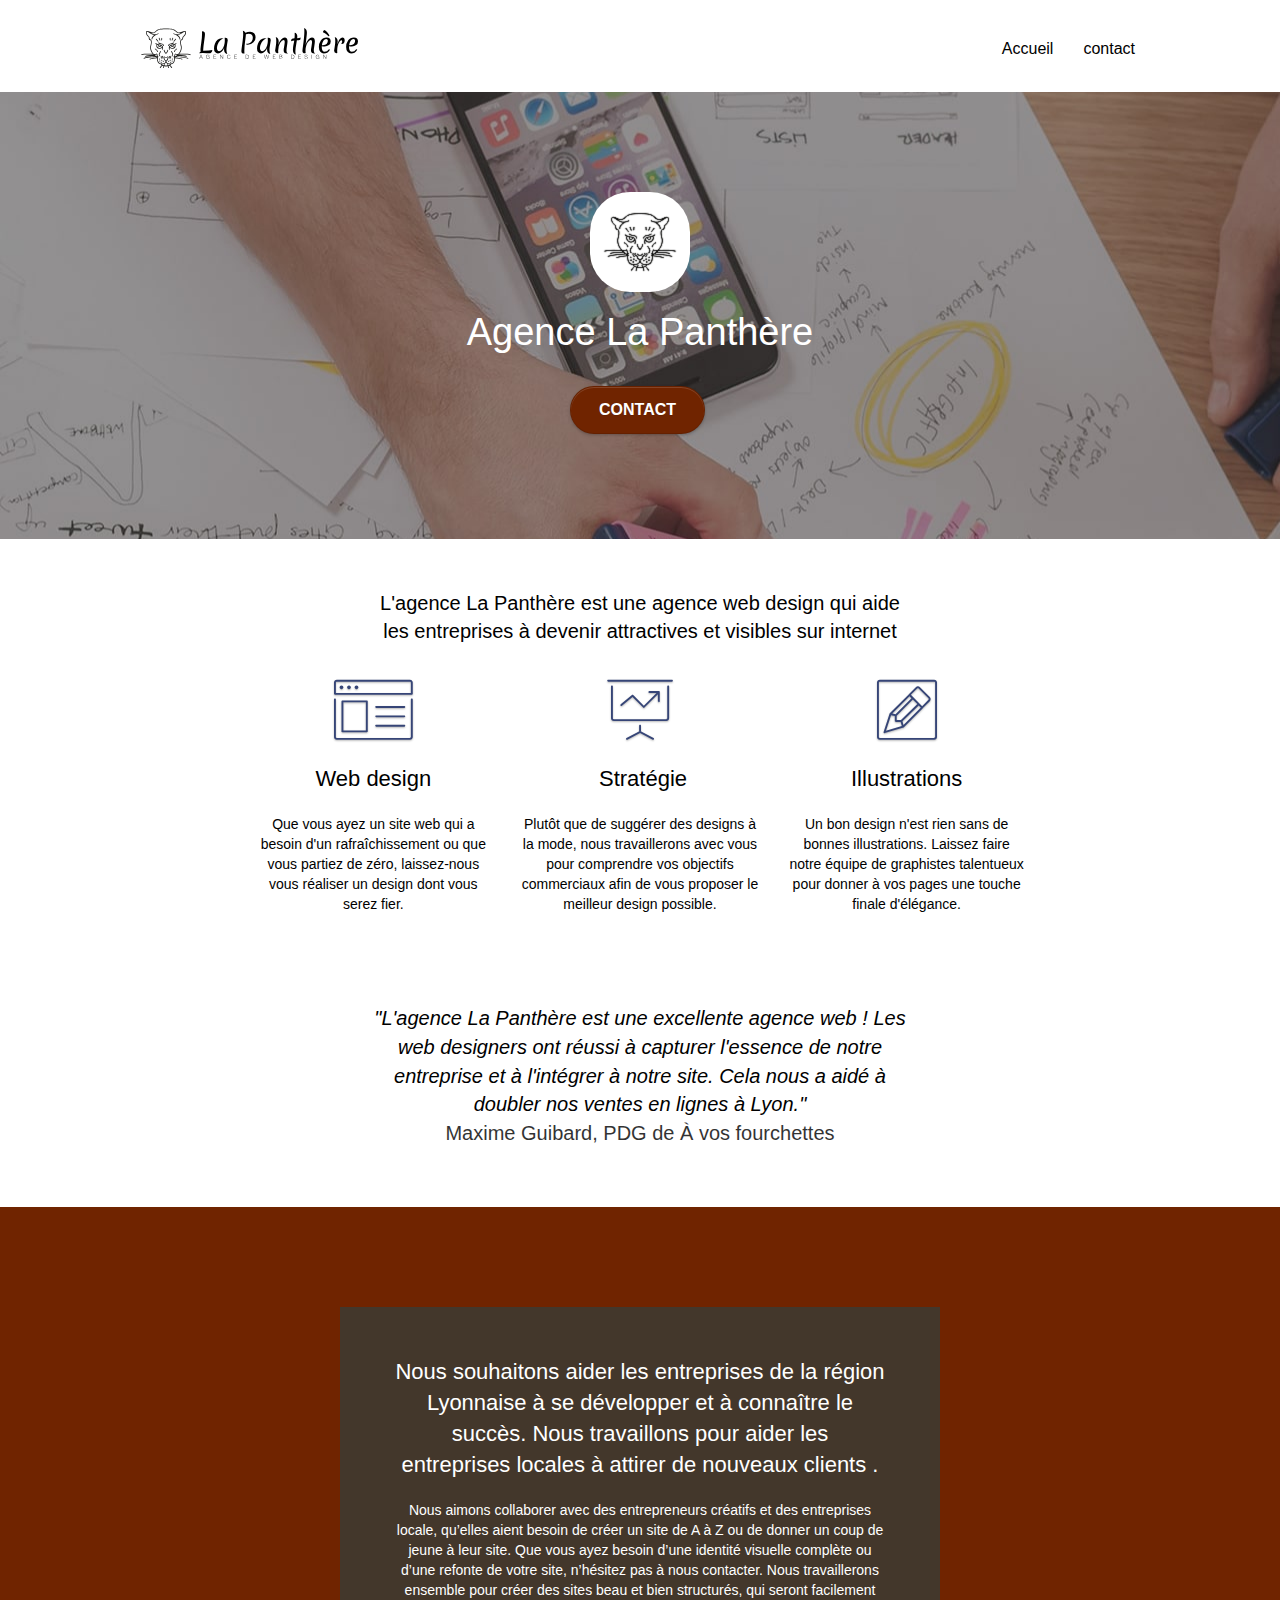
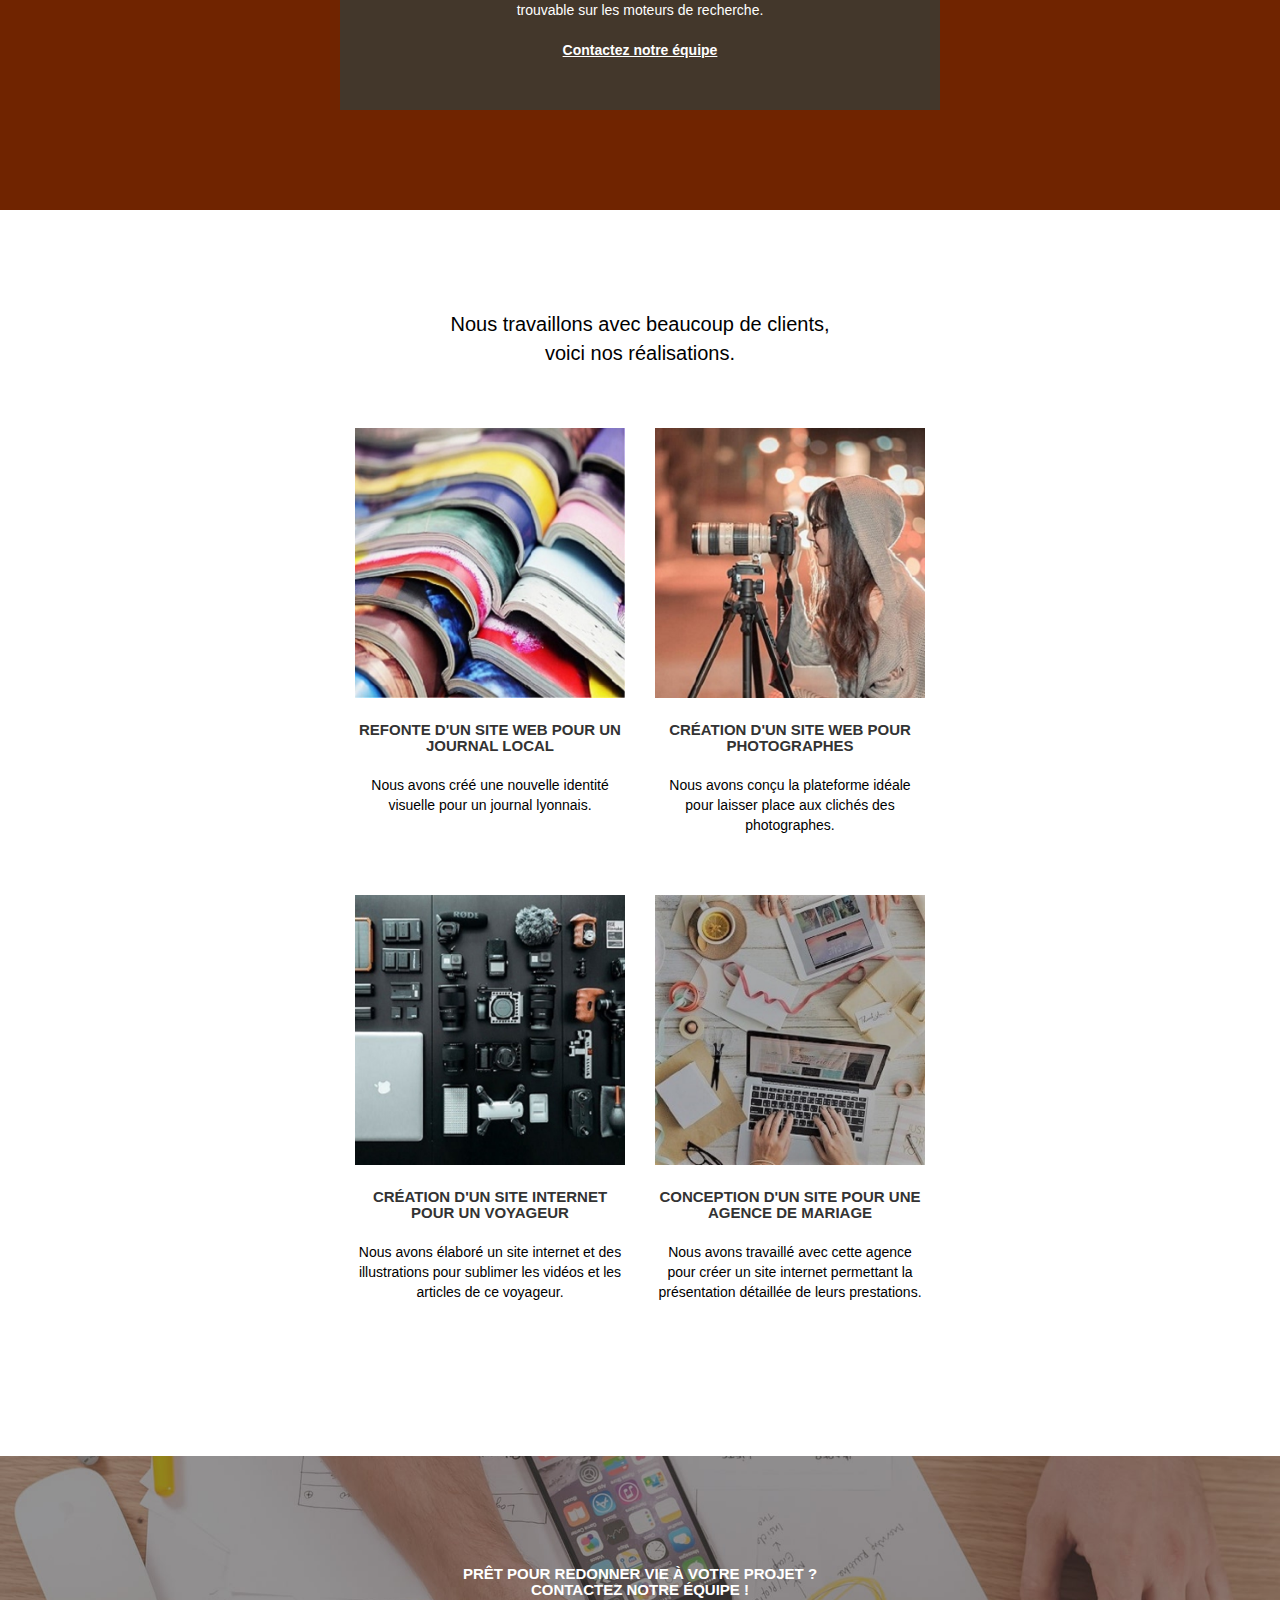
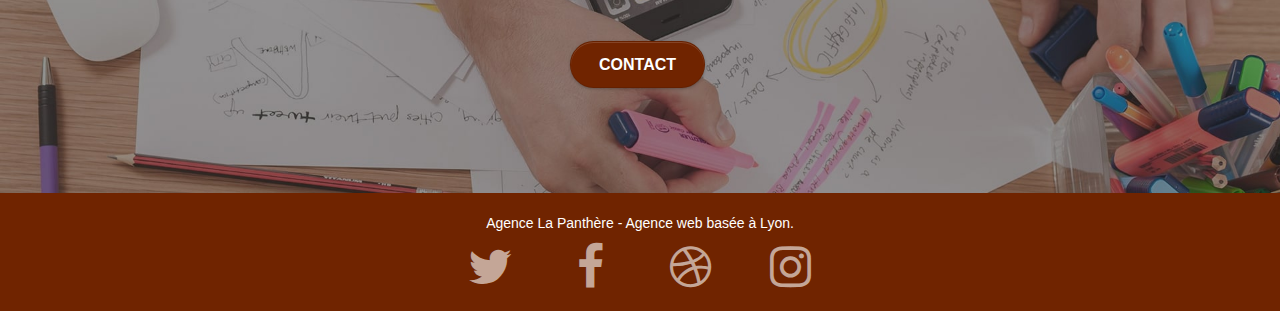
<file: index.html>
<!doctype html>
<html lang="fr">
<head>
    <meta charset="utf-8">
    <meta name="keywords" content=" Entreprise webdesign Lyon, google, site web, site internet, agence design Lyon, agence design, la panthère">
    <meta name="description" content="l'agence La Panthère, une grande agence de web design basée à Lyon va aider les entreprises a devenir visible et attractif sur internet, la Panthére va comprendre vos objectifs commerciaux afin de vous proposer le meilleur design possible.">
    <meta name="viewport" content="width=device-width, initial-scale=1.0, viewport-fit=cover">
	<meta name="robot" content="index,follow">

    <link rel="shortcut icon" type="image/png" href="favicon.jpg">
    <link rel="stylesheet" type="text/css" href="./css/bootstrap.css">
	<link rel="stylesheet" type="text/css" href="style.css">
	<link rel="stylesheet" type="text/css" href="./css/font-awesome.css">
	<link rel="stylesheet" type="text/css" href="./css/et-line.css">
	
    <script src="./js/jquery-2.1.0.js"></script>
	<script src="./js/bootstrap.js"></script>
	<script src="./js/blocs.js"></script>
	<script src="./js/jquery.touchSwipe.js" defer></script>
	<script src="./js/gmaps.js"></script>

    <title>La panthère, Entreprise webdesign Lyon</title>

    
<!-- Analytics -->
 
<!-- Analytics END -->
    
</head>
<body>
<!-- Principal conteneur -->
<div class="page-container">
    
<!-- bloc-0 -->
<div class="bloc bgc-white l-bloc " id="bloc-0">
	<div class="container bloc-sm">

		<nav class="navbar row">
			<div class="navbar-header">
				<a class="navbar-brand" href="index.html"><img src="img/agence-la-panthere-monochrome.svg" alt="paris web design logo agence web meilleure agence" height="40" /></a>
				<button id="nav-toggle" type="button" class="ui-navbar-toggle navbar-toggle" data-toggle="collapse" data-target=".navbar-1">
					<span class="sr-only">Toggle navigation</span><span class="icon-bar"></span><span class="icon-bar"></span><span class="icon-bar"></span>
				</button>
			</div>
			<div class="collapse navbar-collapse navbar-1 special-dropdown-nav">
				<ul class="site-navigation nav navbar-nav">
					<li>
						<a href="index.html">Accueil</a>
					</li>
					<li>
					</li>
					<li>
						<a href="page2.html">contact</a>
					</li>
				</ul>
			</div>
		</nav>
	</div>
</div>
<!-- bloc-0 END -->

<!-- bloc-1-presentation -->
<div class="bloc bgc-dark-slate-blue bg-banniere d-bloc bg-t-edge bloc-bg-texture texture-paper b-parallax" id="bloc-1-hero">
	<div class="container bloc-lg">
		<div class="row tight-width-whitespace">
			<div class="col-sm-12">
				<img src="img/logo.png" class="center-block image-resize-mode" width="100" alt="Agence La Panthère, agence web paris, création logo paris" />
				<h1 class="text-center hero-bloc-text tc-white ">
					Agence La Panthère
				</h1>
				<div class="text-center">
					<a href="page2.html" class="btn btn-lg btn-clean btn-rd cta-hero btn-atomic-tangerine" id="cta-hero">Contact</a>
				</div>
			</div>
		</div>
	</div>
</div>
<!-- bloc-1-presentation END -->

<!-- bloc-2-services -->
<div class="bloc bgc-white l-bloc" id="bloc-2-services">
	<div class="container bloc-md">
		<div class="row">
			<div class="col-sm-12 text-center">
				<p class="font-text"> L'agence La Panthère est une agence web design qui aide <br> les entreprises à devenir attractives et visibles sur internet </p> 
			</div>
		</div>
		<div class="row voffset-lg med-width-whitespace">
			<div class="col-sm-4">
				<div class="text-center">
					<span class="et-icon-browser sm-shadow icon-dark-slate-blue icons icon-lg"></span>
				</div>
				<h2 class="mg-md text-center">
					Web design
				</h2>
				<p class="text-center ">
					Que vous ayez un site web qui a besoin d'un rafraîchissement ou que vous partiez de zéro, laissez-nous vous réaliser un design dont vous serez fier.
				</p>
			</div>
			<div class="col-sm-4">
				<div class="text-center">
					<span class="et-icon-presentation sm-shadow icon-dark-slate-blue icons icon-lg"></span>
				</div>
				<h2 class="mg-md text-center">
					&nbsp;Stratégie
				</h2>
				<p class="text-center ">
					Plutôt que de suggérer des designs à la mode, nous travaillerons avec vous pour comprendre vos objectifs commerciaux afin de vous proposer le meilleur design possible.
				</p>
			</div>
			<div class="col-sm-4">
				<div class="text-center">
					<span class="et-icon-edit sm-shadow icon-dark-slate-blue icons icon-lg"></span>
				</div>
				<h2 class="mg-md text-center">
					Illustrations
				</h2>
				<p class="text-center ">
					Un bon design n'est rien sans de bonnes illustrations. Laissez faire notre équipe de graphistes talentueux pour donner à vos pages une touche finale d'élégance.
				</p>
			</div>
		</div>
		<div class="row voffset-lg voffset">
			<div class="col-xs-12 col-md-8 col-md-offset-2 text-center">
				<p class="font-text"><em>"L'agence La Panthère est une excellente agence web ! Les <br> 
				web designers ont réussi à capturer l'essence de notre<br>
			entreprise et à l'intégrer à notre site. Cela nous a aidé à<br>
		doubler nos ventes en lignes à Lyon."</em> <br>
	<span class="font-text-2"> Maxime Guibard, PDG de À vos fourchettes</span></p>

			</div>
		</div>
	</div>
</div>
<!-- bloc-2-services END -->

<!-- bloc-3-what-i-do -->
<div class="bloc tc-white bgc-atomic-tangerine bg-presentation d-bloc bloc-bg-texture texture-paper b-parallax" id="bloc-3-what-i-do">
	<div class="container bloc-lg">
		<div class="row tight-width-whitespace black-background">
			<div class="col-sm-12">
				<h2 class="mg-md text-center tc-white">
					Nous souhaitons aider les entreprises de la région Lyonnaise à se développer et à connaître le succès. Nous travaillons pour aider les entreprises locales à attirer de nouveaux clients .<br>
				</h2>
				<p class="text-center white">
					Nous aimons collaborer avec des entrepreneurs créatifs et des entreprises locale, qu’elles aient besoin de créer un site de A à Z ou de donner un coup de jeune à leur site. Que vous ayez besoin d’une identité visuelle complète ou d’une refonte de votre site, n’hésitez pas à nous contacter. Nous travaillerons ensemble pour créer des sites beau et bien structurés, qui seront facilement trouvable sur les moteurs de recherche. <br><br><a class="ltc-white bold-link" href="page2.html">Contactez notre équipe</a><br>
				</p>
			</div>
		</div>
	</div>
</div>
<!-- bloc-3-what-i-do END -->

<!-- bloc-4-portfolio -->
<div class="bloc bgc-white bg-lines-h2-bg bg-repeat l-bloc" id="bloc-4-portfolio">
	<div class="container bloc-lg">
		<div class="row">
			<div class="col-sm-12 text-center">
				<p class="font-text">Nous travaillons avec beaucoup de clients,<br>
					voici nos réalisations.
			</div>
		</div>
		<div class="row tight-width-whitespace portfolio-row">
			<div class="col-sm-6">
				<a href="#" data-lightbox="img/1.jpg" data-gallery-id="gallery-1" data-caption="Refonte d'un site web pour un journal local" data-frame="snapshot-lb"><img src="img/1.jpg" alt="paris web design logo agence web meilleure agence et refonte site web journal" class="img-responsive portfolio-thumb" /></a>
				<h3 class="mg-md text-center">
					Refonte d'un site web pour un journal local
				</h3>
				<p class="text-center">
					Nous avons créé une nouvelle identité visuelle pour un journal lyonnais.
				</p>
			</div>
			<div class="col-sm-6">
				<a href="#" data-lightbox="img/2.jpg" data-gallery-id="gallery-1" data-caption="Création d'un site web pour photographes" data-frame="snapshot-lb"><img src="img/2.jpg" class="img-responsive portfolio-thumb" alt="paris web design logo agence web meilleure agence, Création d'un site web pour photographes" /></a>
				<h3 class="mg-md text-center">
					Création d'un site web pour photographes
				</h3>
				<p class="text-center">
					Nous avons conçu la plateforme idéale pour laisser place aux clichés des photographes.
				</p>
			</div>
		</div>
		<div class="row tight-width-whitespace portfolio-row">
			<div class="col-sm-6">
				<a href="#" data-lightbox="img/3.jpg" data-gallery-id="gallery-1" data-caption="Création d'un site internet pour un voyageur" data-frame="snapshot-lb"><img src="img/3.jpg" class="img-responsive portfolio-thumb" alt="paris web design logo agence web meilleure agence, Création d'un site web pour voyageur"/></a>
				<h3 class="mg-md text-center">
					Création d'un site internet pour un voyageur
				</h3>
				<p class="text-center">
					Nous avons élaboré un site internet et des illustrations pour sublimer les vidéos et les articles de ce voyageur.
				</p>
			</div>
			<div class="col-sm-6">
				<a href="#" data-lightbox="img/4.jpg" data-gallery-id="gallery-1" data-caption="Conception d'un site pour une agence de mariage" data-frame="snapshot-lb"><img src="img/4.jpg" class="img-responsive portfolio-thumb" alt="paris web design logo agence web meilleure agence, Création d'un site web pour agence de mariage" /></a>
				<h3 class="mg-md text-center">
					Conception d'un site pour une agence de mariage
				</h3>
				<p class="text-center">
					Nous avons travaillé avec cette agence pour créer un site internet permettant la présentation détaillée de leurs prestations.
				</p>
			</div>
		</div>
	</div>
</div>
<!-- bloc-4-portfolio END -->

<!-- bloc-5-cta -->
<div class="bloc bgc-dark-slate-blue bg-banniere d-bloc bloc-bg-texture texture-paper" id="bloc-5-cta">
	<div class="container bloc-lg">
		<div class="row">
			<h3 class="mg-md text-center tc-white">
				Prêt pour redonner vie à votre projet ?<br>Contactez notre équipe !
			</h3>
			<div class="col-sm-12 text-center">
				<a href="page2.html" class="btn btn-atomic-tangerine btn-clean btn-rd btn-lg cta-hero">Contact</a>
			</div>
		</div>
	</div>
</div>
<!-- bloc-5-cta END -->

<!-- Footer - bloc-8 -->
<div class="bloc bgc-atomic-tangerine d-bloc" id="bloc-8">
	<div class="container bloc-sm">
		<div class="row">
			<div class="col-sm-12">
				<p class="text-center white">
					Agence La Panthère - Agence web basée à Lyon.
				</p>
				<div class="row row-no-gutters social">
					<div class="col-sm-3">
						<div class="text-center">
							<a class="social" href="https://twitter.com/home?lang=fr"><span class="fa fa-twitter icon-md"></span></a>
						</div>
					</div>
					<div class="col-sm-3">
						<div class="text-center">
							<a class="social" href="https://fr-fr.facebook.com/"><span class="fa fa-facebook icon-md"></span></a>
						</div>
					</div>
					<div class="col-sm-3">
						<div class="text-center">
							<a class="social" href="https://dribbble.com/"><span class="fa fa-dribbble icon-md"></span></a>
						</div>
					</div>
					<div class="col-sm-3">
						<div class="text-center">
							<a class="social" href="https://www.instagram.com/?hl=fr"><span class="fa fa-instagram icon-md"></span></a>
						</div>
					</div>
				</div>
			</div>
		</div>
	</div>
</div>
<!-- Footer - bloc-8 END -->

</div>
<!-- Principal conteneur END -->
    

</body>
</html>
</file>
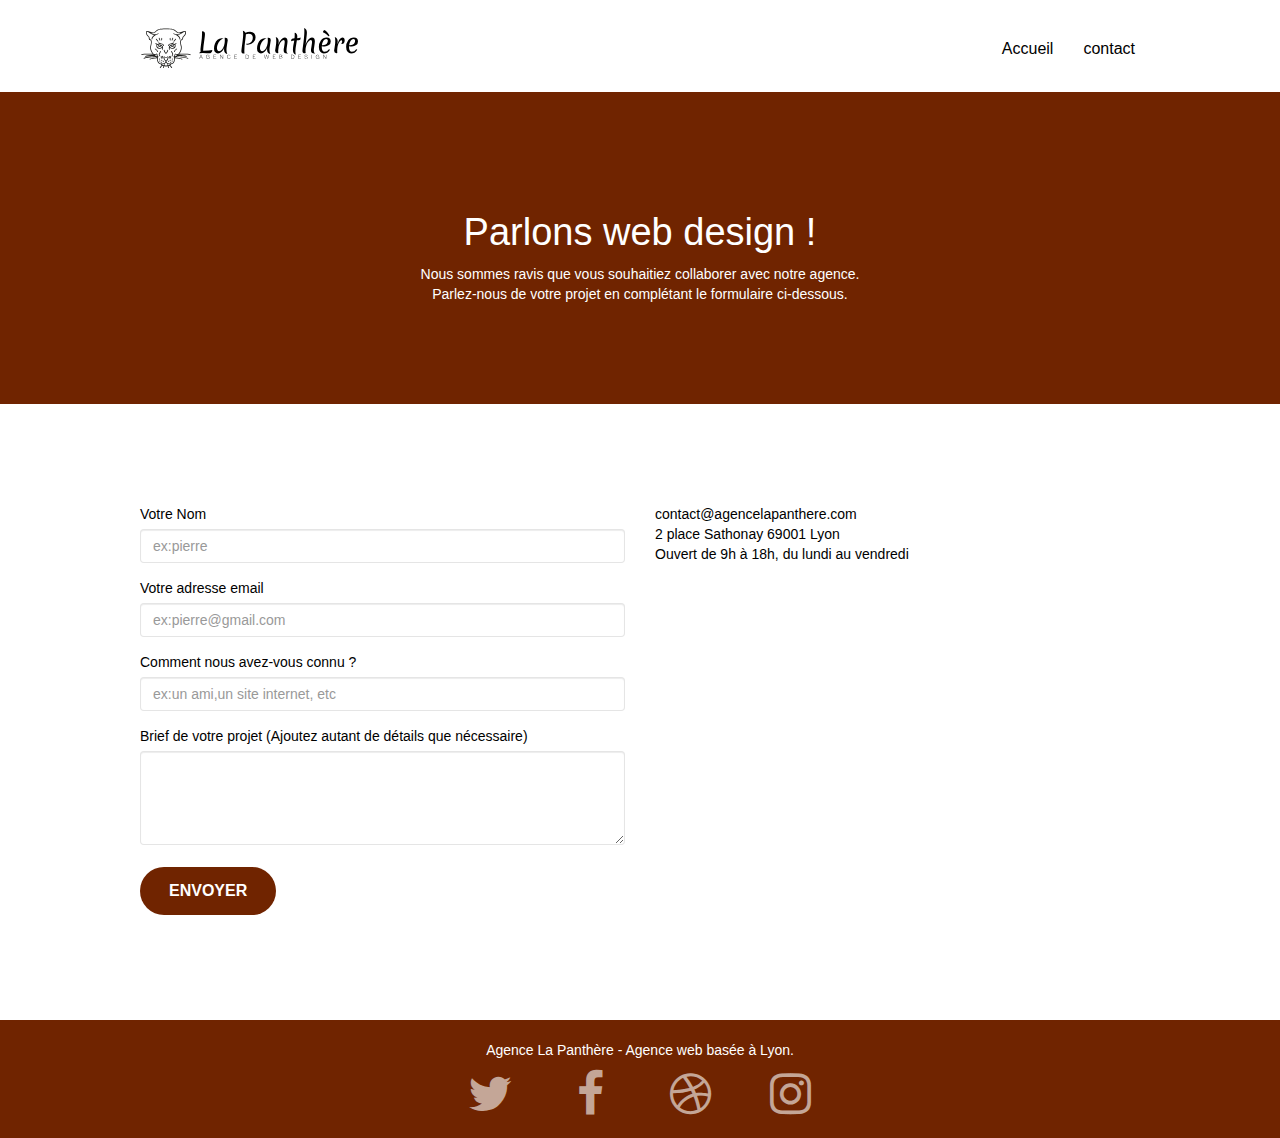
<file: page2.html>
<!doctype html>
<html lang="fr">
<head>
    <meta charset="utf-8">
    <meta name="keywords" content="Entreprise webdesign Lyon, google, site web, site internet, agence design Lyon, agence design">
    <meta name="description" content="l'agence La Panthère, une grande agence de web design basée à Lyon va aider les entreprises a devenir visible et attractif sur internet, la Panthére va comprendre vos objectifs commerciaux afin de vous proposer le meilleur design possible.">
    <meta name="viewport" content="width=device-width, initial-scale=1.0, viewport-fit=cover">
	<meta name="robot" content="index,follow">

    <link rel="shortcut icon" type="image/png" href="favicon.jpg">
    <link rel="stylesheet" type="text/css" href="./css/bootstrap.css">
	<link rel="stylesheet" type="text/css" href="style.css">
	<link rel="stylesheet" type="text/css" href="./css/font-awesome.css">
	<link rel="stylesheet" type="text/css" href="./css/et-line.css">
	
    <script src="./js/jquery-2.1.0.js"></script>
	<script src="./js/bootstrap.js"></script>
	<script src="./js/blocs.js"></script>
	<script src="./js/jqBootstrapValidation.js"></script>
	<script src="./js/formHandler.js"></script>

    <title>La panthère, Entreprise webdesign Lyon Contact</title>

    
<!-- Analytics -->
 
<!-- Analytics END -->
    
</head>
<body>
<!-- Principal conteneur -->
<div class="page-container">
    
<!-- bloc-0 -->
<div class="bloc bgc-white l-bloc " id="bloc-0">
	<div class="container bloc-sm">
		<nav class="navbar row">
			<div class="navbar-header">
				<a class="navbar-brand" href="index.html"><img src="img/agence-la-panthere-monochrome.svg" alt="atlanta web design logo" height="40" /></a>
				<button id="nav-toggle" type="button" class="ui-navbar-toggle navbar-toggle" data-toggle="collapse" data-target=".navbar-1">
					<span class="sr-only">Toggle navigation</span><span class="icon-bar"></span><span class="icon-bar"></span><span class="icon-bar"></span>
				</button>
			</div>
			<div class="collapse navbar-collapse navbar-1 special-dropdown-nav">
				<ul class="site-navigation nav navbar-nav">
					<li>
						<a href="index.html">Accueil</a>
					</li>
					<li>
					</li>
					<li>
						<a href="page2.html">contact</a>
					</li>
				</ul>
			</div>
		</nav>
	</div>
</div>
<!-- bloc-0 END -->

<!-- bloc-6 -->
<div class="bloc bg-dots-bg bg-repeat bgc-atomic-tangerine d-bloc bloc-bg-texture texture-paper" id="bloc-6">
	<div class="container bloc-lg">
		<div class="row">
			<div class="col-sm-12">
				<h1 class="text-center hero-bloc-text">
					Parlons web design !
				</h1>
				<p class="p-white text-center mg-lg tight-width-whitespace">
					Nous sommes ravis que vous souhaitiez collaborer avec notre agence.<br>
					Parlez-nous de votre projet en complétant le formulaire ci-dessous.
				</p>
			</div>
		</div>
	</div>
</div>
<!-- bloc-6 END -->

<!-- bloc-7 -->
<div class="bloc bgc-white l-bloc" id="bloc-7">
	<div class="container bloc-lg">
		<div class="row">
			<div class="col-sm-6">

				<form action="" method="post" id="form_1" novalidate>

					<div class="form-group">
						<label for="name">
							Votre Nom
						</label>
						<input type="text" name="name" id="name" class="form-control" placeholder="ex:pierre" required />
					</div>

					<div class="form-group">
                        <label for="email">
							Votre adresse email
						</label>
						<input type="email" name="email" id="email" class="form-control" placeholder="ex:pierre@gmail.com" required />
					</div>

					<div class="form-group">
						<label for="question">
							Comment nous avez-vous connu ?
						</label>
						<input type="text" name="question" id="question" class="form-control" placeholder="ex:un ami,un site internet, etc" required />
					</div>

					<div class="form-group">
						<label for="message">
							Brief de votre projet (Ajoutez autant de détails que nécessaire)
						</label>
						<textarea id="message" name="message" class="form-control" rows="4" cols="50" required></textarea>
					</div> 

					<button class="bloc-button btn btn-lg btn-block cta-hero btn-atomic-tangerine" type="submit">
						Envoyer
					</button>

				</form>
			</div>
			<div class="col-sm-6">
				<p>
					contact@agencelapanthere.com<br>2 place Sathonay 69001 Lyon<br>Ouvert de 9h à 18h, du lundi au vendredi
				</p>
			</div>
		</div>
	</div>
</div>
<!-- bloc-7 END -->

<!-- ScrollToTop Button -->
<div class="bloc-button btn btn-d scrollToTop" onclick="scrollToTarget('1')"><span class="fa fa-chevron-up"></span></div>
<!-- ScrollToTop Button END-->


<!-- Footer - bloc-8 -->
<div class="bloc bgc-atomic-tangerine d-bloc" id="bloc-8">
	<div class="container bloc-sm">
		<div class="row">
			<div class="col-sm-12">
				<p class="text-center white">
					Agence La Panthère - Agence web basée à Lyon.
				</p>
				<div class="row row-no-gutters social">
					<div class="col-sm-3">
						<div class="text-center">
							<a class="social" href="https://twitter.com/home?lang=fr"><span class="fa fa-twitter icon-md"></span></a>
						</div>
					</div>
					<div class="col-sm-3">
						<div class="text-center">
							<a class="social" href="https://fr-fr.facebook.com/"><span class="fa fa-facebook icon-md"></span></a>
						</div>
					</div>
					<div class="col-sm-3">
						<div class="text-center">
							<a class="social" href="https://dribbble.com/"><span class="fa fa-dribbble icon-md"></span></a>
						</div>
					</div>
					<div class="col-sm-3">
						<div class="text-center">
							<a class="social" href="https://www.instagram.com/?hl=fr"><span class="fa fa-instagram icon-md"></span></a>
						</div>
					</div>
				</div>
			</div>
		</div>
	</div>
</div>
<!-- Footer - bloc-8 END -->

</div>
<!-- Principal conteneur END -->
    

</body>
</html>
</file>
<file: style.css>
body {
    margin: 0;
    padding: 0;
    background: #FFF;
    overflow-x: hidden;
    -webkit-font-smoothing: antialiased;
    -moz-osx-font-smoothing: grayscale;
}

a,
button {
    transition: all .3s ease-in-out;
    outline: none!important;
}

a:hover {
    text-decoration: none;
    cursor: pointer;
}

#page-loading-blocs-notifaction {
    position: fixed;
    top: 0;
    bottom: 0;
    width: 100%;
    z-index: 100000;
    background: #FFFFFF url("img/pageload-spinner.gif") no-repeat center center;
}

.bloc {
    width: 100%;
    clear: both;
    background: 50% 50% no-repeat;
    padding: 0 50px;
    -webkit-background-size: cover;
    -moz-background-size: cover;
    -o-background-size: cover;
    background-size: cover;
    position: relative;
}

.bloc .container {
    padding-left: 0;
    padding-right: 0;
}

.bloc-lg {
    padding: 100px 50px;
}

.bloc-md {
    padding: 50px;
}

.bloc-sm {
    padding: 20px 50px;
}

.bg-center,
.bg-l-edge,
.bg-r-edge,
.bg-t-edge,
.bg-b-edge,
.bg-tl-edge,
.bg-bl-edge,
.bg-tr-edge,
.bg-br-edge,
.bg-repeat {
    -webkit-background-size: auto!important;
    -moz-background-size: auto!important;
    -o-background-size: auto!important;
    background-size: auto!important;
}

.bg-repeat {
    background: repeat;
}

.bg-t-edge {
    background: top no-repeat;
}

.bloc-bg-texture::before {
    content: "";
    background-size: 2px 2px;
    position: absolute;
    top: 0;
    bottom: 0;
    left: 0;
    right: 0;
}

.texture-paper::before {
    background-size: 280px 280px;
}

.b-parallax {
    background-attachment: fixed;
}

.d-bloc {
    color: rgba(255, 255, 255, .7);
}

.d-bloc button:hover {
    color: rgba(255, 255, 255, .9);
}

.d-bloc .icon-round,
.d-bloc .icon-square,
.d-bloc .icon-rounded,
.d-bloc .icon-semi-rounded-a,
.d-bloc .icon-semi-rounded-b {
    border-color: rgba(255, 255, 255, .9);
}

.d-bloc .divider-h span {
    border-color: rgba(255, 255, 255, .2);
}

.d-bloc .a-btn,
.d-bloc .navbar a,
.d-bloc .navbar-brand,
.d-bloc a .icon-sm,
.d-bloc a .icon-md,
.d-bloc a .icon-lg,
.d-bloc a .icon-xl,
.d-bloc h1 a,
.d-bloc h2 a,
.d-bloc h3 a,
.d-bloc h4 a,
.d-bloc h5 a,
.d-bloc h6 a,
.d-bloc p a {
    color: rgba(255, 255, 255, .6);
}

.d-bloc .a-btn:hover,
.d-bloc .navbar a:hover,
.d-bloc .navbar-brand:hover,
.d-bloc a:hover .icon-sm,
.d-bloc a:hover .icon-md,
.d-bloc a:hover .icon-lg,
.d-bloc a:hover .icon-xl,
.d-bloc h1 a:hover,
.d-bloc h2 a:hover,
.d-bloc h3 a:hover,
.d-bloc h4 a:hover,
.d-bloc h5 a:hover,
.d-bloc h6 a:hover,
.d-bloc p a:hover {
    color: rgba(255, 255, 255, 1);
}

.d-bloc .navbar-toggle .icon-bar {
    background: rgba(255, 255, 255, 1);
}

.d-bloc .btn-wire,
.d-bloc .btn-wire:hover {
    color: rgba(255, 255, 255, 1);
    border-color: rgba(255, 255, 255, 1);
}

.d-bloc .panel {
    color: rgba(0, 0, 0, .5);
}

.d-bloc .panel button:hover {
    color: rgba(0, 0, 0, .7);
}

.d-bloc .panel icon {
    border-color: rgba(0, 0, 0, .7);
}

.d-bloc .panel .divider-h span {
    border-color: rgba(0, 0, 0, .1);
}

.d-bloc .panel .a-btn {
    color: rgba(0, 0, 0, .6);
}

.d-bloc .panel .a-btn:hover {
    color: rgba(0, 0, 0, 1);
}

.d-bloc .panel .btn-wire,
.d-bloc .panel .btn-wire:hover {
    color: rgba(0, 0, 0, .7);
    border-color: rgba(0, 0, 0, .3);
}

.d-bloc .panel,
.l-bloc {
    color: rgba(0, 0, 0, .5);
}

.d-bloc .panel button:hover,
.l-bloc button:hover {
    color: rgba(0, 0, 0, .7);
}

.l-bloc .icon-round,
.l-bloc .icon-square,
.l-bloc .icon-rounded,
.l-bloc .icon-semi-rounded-a,
.l-bloc .icon-semi-rounded-b {
    border-color: rgba(0, 0, 0, .7);
}

.d-bloc .panel .divider-h span,
.l-bloc .divider-h span {
    border-color: rgba(0, 0, 0, .1);
}

.d-bloc .panel .a-btn,
.l-bloc .a-btn,
.l-bloc .navbar a,
.l-bloc .navbar-brand,
.l-bloc a .icon-sm,
.l-bloc a .icon-md,
.l-bloc a .icon-lg,
.l-bloc a .icon-xl,
.l-bloc h1 a,
.l-bloc h2 a,
.l-bloc h3 a,
.l-bloc h4 a,
.l-bloc h5 a,
.l-bloc h6 a,
.l-bloc p a {
    color: rgba(0, 0, 0, .6);
}

.d-bloc .panel .a-btn:hover,
.l-bloc .a-btn:hover,
.l-bloc .navbar a:hover,
.l-bloc .navbar-brand:hover,
.l-bloc a:hover .icon-sm,
.l-bloc a:hover .icon-md,
.l-bloc a:hover .icon-lg,
.l-bloc a:hover .icon-xl,
.l-bloc h1 a:hover,
.l-bloc h2 a:hover,
.l-bloc h3 a:hover,
.l-bloc h4 a:hover,
.l-bloc h5 a:hover,
.l-bloc h6 a:hover,
.l-bloc p a:hover {
    color: rgba(0, 0, 0, 1);
}

.l-bloc .navbar-toggle .icon-bar {
    color: rgba(0, 0, 0, .6);
}

.d-bloc .panel .btn-wire,
.d-bloc .panel .btn-wire:hover,
.l-bloc .btn-wire,
.l-bloc .btn-wire:hover {
    color: rgba(0, 0, 0, .7);
    border-color: rgba(0, 0, 0, .3);
}

.voffset {
    margin-top: 30px;
}

.voffset-lg {
    margin-top: 80px;
}

.row-no-gutters {
    margin-right: 0;
    margin-left: 0;
}

.row.row-no-gutters > [class^="col-"],
.row.row-no-gutters > [class*=" col-"] {
    padding-right: 0;
    padding-left: 0;
}

.navbar {
    margin-bottom: 0;
    z-index: 1;
}

.navbar-brand {
    height: auto;
    padding: 3px 15px;
    font-size: 25px;
    font-weight: normal;
    font-weight: 600;
    line-height: 44px;
}

.navbar-brand img {
    max-height: 200px;
    margin: 0 5px 0 0;
    display: inline;
}

.navbar-brand img[src$=svg] {
    min-width: 100px;
}

.nav-center .navbar-brand img {
    margin: 0;
}

.navbar .nav {
    padding-top: 2px;
    margin-right: -16px;
    float: right;
    z-index: 1;
}

.nav > li {
    float: left;
    margin-top: 4px;
    font-size: 16px;
}

.navbar-nav .open .dropdown-menu > li > a {
    text-align: inherit;
}

.nav > li a:hover,
.nav > li a:focus {
    background: transparent;
}

.navbar-toggle {
    margin: 10px 10px 0 0;
    border: 0px;
}

.navbar-toggle:hover {
    background: transparent!important;
}

.navbar-toggle .icon-bar {
    background-color: rgba(0, 0, 0, .5);
    width: 26px;
}

.nav-invert .navbar .nav {
    float: left;
}

.nav-invert .navbar-header,
.nav-invert .navbar-brand {
    float: right;
    position: relative;
    z-index: 2;
}

@media (min-width: 768px) {
    .site-navigation {
        position: absolute;
        top: 50%;
        right: 20px;
        transform: translate(0, -50%);
        -webkit-transform: translateY(-50%);
    }
    .nav > li .dropdown-menu a,
    .nav > li .dropdown-menu a:hover {
        color: #484848;
    }
    .nav-invert .site-navigation {
        left: 0;
        right: 0;
    }
    .nav-center {
        text-align: center;
    }
    .nav-center .navbar-header {
        width: 100%;
    }
    .nav-center .navbar-header,
    .nav-center .navbar-brand,
    .nav-center .nav > li {
        float: none;
        display: inline-block;
    }
    .nav-center .site-navigation {
        position: relative;
        width: 100%;
        right: 0;
        margin-right: 0px;
        margin-top: 20px;
    }
    .nav-center.mini-nav .navbar-toggle {
        float: none;
        margin: 10px auto 0;
    }
}

.nav > li > .dropdown a {
    background: none!important;
    display: block;
    padding: 14px 15px;
}

nav .caret {
    margin: 0 5px;
}

.dropdown-menu .dropdown-menu {
    top: -8px;
    left: 100%;
}

.dropdown-menu .dropmenu-flow-right {
    top: 100%;
    left: 0;
    margin-left: -1px;
    border-top-left-radius: 0;
    border-top-right-radius: 0;
}

.dropdown-menu .dropdown span {
    border: 4px solid black;
    border-top-color: transparent;
    border-right-color: transparent;
    border-bottom-color: transparent;
    margin: 6px -5px 0 0!important;
    float: right;
}

.mg-md {
    margin-top: 10px;
    margin-bottom: 20px;
}

.mg-lg {
    margin-top: 10px;
    margin-bottom: 40px;
}

.btn {
    margin: 0 5px 5px 0;
}

.btn.pull-right {
    margin: 0 0 5px 5px;
}

.btn-d,
.btn-d:hover,
.btn-d:focus {
    color: #FFF;
    background: rgba(0, 0, 0, .3);
}

button {
    outline: none!important;
}

.btn-rd {
    border-radius: 40px;
}

.btn-clean {
    border: 1px solid rgba(0, 0, 0, .08);
    border-bottom-color: rgba(0, 0, 0, .1);
    text-shadow: 0 1px 0 rgba(0, 0, 1, .1);
    box-shadow: 0 1px 3px rgba(0, 0, 1, .25), inset 0 1px 0 0 rgba(255, 255, 255, .15);
}

.icon-md {
    font-size: 48px!important;
}

.icon-lg {
    font-size: 60px!important;
}

.p-white {
color: #FFFFFF!important;
}

.sm-shadow {
    text-shadow: 0 1px 2px rgba(0, 0, 0, .3);
}

.panel-sq,
.panel-sq .panel-heading,
.panel-sq .panel-footer {
    border-radius: 0;
}

.panel-rd {
    border-radius: 30px;
}

.panel-rd .panel-heading {
    border-radius: 29px 29px 0 0;
}

.panel-rd .panel-footer {
    border-radius: 0 0 29px 29px;
}

.form-control {
    border-color: rgba(0, 0, 0, .1);
}

input:focus {
    background-color: #702400;
    color: #FFFFFF;
}

.font-text {
    font-size: 20px;
}

.font-text-2 {
    opacity: 80%;
}

.scrollToTop {
    width: 40px;
    height: 40px;
    position: fixed;
    bottom: 20px;
    right: 20px;
    opacity: 0;
    z-index: 500;
    transition: all .3s ease-in-out;
}

.scrollToTop span {
    margin-top: 6px;
}

.showScrollTop {
    font-size: 14px;
    opacity: 1;
}

a[data-lightbox] {
    position: relative;
    display: block;
    text-align: center;
}

a[data-lightbox]:hover::before {
    content: "+";
    font-family: "HelveticaNeue-Light", "Helvetica Neue Light", "Helvetica Neue", Helvetica, Arial;
    font-size: 32px;
    width: 50px;
    height: 50px;
    margin-left: -25px;
    border-radius: 50%;
    background: rgba(0, 0, 0, .6);
    color: #FFF;
    font-weight: 100;
    z-index: 1;
    position: absolute;
    top: 50%;
    transform: translateY(-50%);
    -webkit-transform: translateY(-50%);
}

a[data-lightbox]:hover img {
    opacity: 0.6;
    -webkit-animation-fill-mode: none;
    animation-fill-mode: none;
}

#lightbox-modal {
    display: flex;
    align-items: center;
}

#lightbox-modal .modal-dialog {
    width: 90%;
    max-width: 900px;
    margin: 0 auto 0;
}

#lightbox-modal .modal-dialog img {
    max-height: 500px;
    margin: 0 auto;
}

.lightbox-caption {
    padding: 20px;
    color: #FFF;
    background: rgba(0, 0, 0, .5);
    position: absolute;
    left: 15px;
    right: 15px;
}

.close-lightbox {
    color: #FFF;
    font-size: 30px;
    position: absolute;
    top: 20px;
    right: 20px;
    z-index: 20;
    background: rgba(0, 0, 0, .5);
    border: none;
    line-height: 30px;
    padding: 0 9px 5px;
    opacity: 0.3;
}

.close-lightbox:hover,
.next-lightbox:hover,
.prev-lightbox:hover {
    opacity: 1.0;
    color: #FFF;
}

.next-lightbox,
.prev-lightbox {
    font-size: 20px;
    color: rgba(255, 255, 255, .9);
    background: rgba(0, 0, 0, .5);
    transition: all .2s ease-in-out;
    position: absolute;
    top: 45%;
    z-index: 1;
    opacity: 0.4;
}

.next-lightbox {
    padding: 6px 8px 1px 13px;
    right: 25px;
}

.prev-lightbox {
    padding: 6px 13px 1px 10px;
    left: 25px;
}

.snapshot-lb .modal-body {
    padding-bottom: 45px;
}

.snapshot-lb .lightbox-caption {
    padding: 0;
    color: rgba(0, 0, 0, .5);
    background: none;
}

h1,
h2,
h3,
h4,
h5,
h6,
p,
label,
.btn,
a {
    font-family: "helvetica";
    font-weight: 400;
    color: #000000!important;
}

.image-resize-mode {
    border-radius: 40%;
}

.container {
    max-width: 1000px;
}

.hero-bloc-text {
    font-size: 38px;
}

.hero-bloc-text-sub {
    font-size: 36px;
}

.statement-bloc-text {
    line-height: 26px;
    font-style: italic;
    font-size: 20px;
    text-align: center;
    font-weight: lighter;
    max-width: 520px;
    margin: auto auto auto auto;
}

.tight-width-whitespace {
    max-width: 600px;
    margin: auto auto auto auto;
}

.h1 {
    font-size: 20px;
    font-family: "Open Sans";
}

.cta-hero {
    margin-top: 22px;
    color: #FFFFFF!important;
    text-transform: uppercase;
    padding: 12px 28px 12px 28px;
    font-size: 16px;
    font-weight: 700;
}

.social {
    max-width: 400px;
    margin: auto auto auto auto;
}

h2 {
    font-size: 22px;
    line-height: 1.4em;
}

h3 {
    font-size: 15px;
    text-transform: uppercase;
    font-weight: 700;
    color: #333333!important;
}

.med-width-whitespace {
    max-width: 800px;
    margin: auto auto auto auto;
    box-shadow: 0px 0px 0px #000000;
}

h1 {
    color: #FFFFFF!important;
}

h4 {
    color: #333333!important;
}

.icons {
    margin-bottom: 14px;
    margin-top: 24px;
}

.white {
    color: #FFFFFF!important;
}

.portfolio-thumb {
    margin-bottom: 24px;
}

.portfolio-row {
    margin-bottom: 44px;
    margin-top: 50px;
}

.avatar {
    box-shadow: 0px 4px 9px rgba(0, 0, 0, 0.705);
}

.black-background {
    background-color: rgba(61, 58, 49, 0.884);
    padding: 40px 40px 40px 40px;
}

.bold-link {
    font-weight: 900;
    text-decoration: underline!important;
}

.bgc-white {
    background-color: #FFFFFF;
}

.bgc-atomic-tangerine {
    background-color: #702400;
}

.tc-white {
    color: #FFFFFF!important;
}

.btn-atomic-tangerine {
    background: #702400;
    color: #FFFFFF!important;
}

li a:hover {
   color: #702400!important;
}

.btn-atomic-tangerine:hover {
    background: #973c00b7!important;
    color: #FFFFFF!important;
}

.ltc-white {
    color: #FFFFFF!important;
}

.ltc-white:hover {
    color: #cccccc!important;
}

.ltc-atomic-tangerine {
    color: #F3976C!important;
}

.ltc-atomic-tangerine:hover {
    color: #c27956!important;
}

.icon-dark-slate-blue {
    color: #364577!important;
    border-color: #364577!important;
}


.bg-banniere {
    background-image: url("img/agence-la-panthere.jpg");
}

.bg-presentation {
    background-image: url("img/image-de-presentation.jpg");
}

@media (max-width: 1024px) {
    .bloc {
        padding-left: 20px;
        padding-right: 20px;
    }
    .bloc.full-width-bloc,
    .bloc-tile-2.full-width-bloc .container,
    .bloc-tile-3.full-width-bloc .container,
    .bloc-tile-4.full-width-bloc .container {
        padding-left: 0;
        padding-right: 0;
    }
}

@media (max-width: 992px) and (min-width: 768px) {
    .navbar .nav {
        max-width: 80%
    }
    .nav-center.navbar .nav {
        max-width: 100%
    }
}

@media only screen and (min-width: 768px) and (max-width: 1024px) and (orientation: landscape) {
    .b-parallax {
        background-attachment: scroll;
    }
}

@media only screen and (min-width: 1024px) and (max-width: 1366px) and (-webkit-min-device-pixel-ratio: 1.5) {
    .b-parallax {
        background-attachment: scroll;
    }
}

@media (max-width: 991px) {
    .container {
        width: 100%;
    }
    .b-parallax {
        background-attachment: scroll;
    }
    .page-container,
    #hero-bloc {
        overflow-x: hidden;
        position: relative;
    }
    .bloc-group,
    .bloc-group .bloc {
        display: block;
        width: 100%;
    }
    .bloc-fill-screen .fill-bloc-top-edge,
    .bloc-fill-screen .fill-bloc-bottom-edge {
        padding: 0 20px;
    }
}

@media (max-width: 767px) {
    .page-container {
        overflow-x: hidden;
        position: relative;
    }
    h1,
    h2,
    h3,
    h4,
    h5,
    h6,
    p,
    #disqus_thread {
        padding-left: 10px!important;
        padding-right: 10px!important;
    }
    .b-parallax {
        background-attachment: scroll;
    }
    .navbar .nav {
        padding-top: 0;
        border-top: 1px solid rgba(0, 0, 0, .2);
        float: none!important;
    }
    .navbar.row {
        margin-left: 0;
        margin-right: 0;
    }
    .site-navigation {
        position: inherit;
        transform: none;
        -webkit-transform: none;
        -ms-transform: none;
    }
    .nav > li {
        margin-top: 0;
        border-bottom: 1px solid rgba(0, 0, 0, .1);
        background: rgba(0, 0, 0, .05);
        text-align: left;
        padding-left: 15px;
        width: 100%;
    }
    .nav > li:hover {
        background: rgba(0, 0, 0, .08);
    }
    .dropdown .dropdown a .caret {
        float: none;
        margin: 5px 0 0 10px!important;
        border: 4px solid black;
        border-bottom-color: transparent;
        border-right-color: transparent;
        border-left-color: transparent;
    }
    #hero-bloc .navbar .nav {
        background: rgba(0, 0, 0, .8);
    }
    #hero-bloc .navbar .nav a {
        color: rgba(255, 255, 255, .6);
    }
    .hero {
        padding: 50px 0;
    }
    .hero-nav {
        left: -1px;
        right: -1px;
    }
    .navbar-collapse {
        padding: 0;
        overflow-x: hidden;
        -webkit-box-shadow: none;
        box-shadow: none;
    }
    .navbar-brand img {
        max-height: 40px;
        width: auto;
    }
    .nav-invert .navbar-header {
        float: none;
        width: 100%;
    }
    .nav-invert .navbar-toggle {
        float: left;
        margin-left: 10px;
    }
    .bloc {
        padding-left: 0;
        padding-right: 0;
    }
    .bloc-xxl,
    .bloc-xl,
    .bloc-lg {
        padding: 40px 0;
    }
    .bloc-sm,
    .bloc-md {
        padding-left: 0;
        padding-right: 0;
    }
    .bloc-tile-2 .container,
    .bloc-tile-3 .container,
    .bloc-tile-4 .container,
    .bloc-fill-screen .fill-bloc-top-edge,
    .bloc-fill-screen .fill-bloc-bottom-edge {
        padding-left: 0;
        padding-right: 0;
    }
    .a-block {
        padding: 0 10px;
    }
    .btn-dwn {
        display: none;
    }
    .voffset {
        margin-top: 5px;
    }
    .voffset-md {
        margin-top: 20px;
    }
    .voffset-lg {
        margin-top: 30px;
    }
    form {
        padding: 5px;
    }
    .close-lightbox {
        display: inline-block;
    }
    .blocsapp-device-iphone5 {
        background-size: 216px 425px;
        padding-top: 60px;
        width: 216px;
        height: 425px;
    }
    .blocsapp-device-iphone5 img {
        width: 180px;
        height: 320px;
    }
}

@media (max-width: 400px) {
    .bloc {
        padding-left: 0;
        padding-right: 0;
    }
}

@media (max-width: 767px) {
    .bloc-mob-center-text {
        text-align: center;
    }
}
</file>
<file: css/et-line.css>
@font-face {
    font-family: et-line;
    src: url(../fonts/et-line.eot);
    src: url(../fonts/et-line.eot?#iefix) format('embedded-opentype'), url(../fonts/et-line.woff) format('woff'), url(../fonts/et-line.ttf) format('truetype'), url(../fonts/et-line.svg#et-line) format('svg');
    font-weight: 400;
    font-style: normal
}

.et-icon-adjustments,
.et-icon-alarmclock,
.et-icon-anchor,
.et-icon-aperture,
.et-icon-attachment,
.et-icon-bargraph,
.et-icon-basket,
.et-icon-beaker,
.et-icon-bike,
.et-icon-book-open,
.et-icon-briefcase,
.et-icon-browser,
.et-icon-calendar,
.et-icon-camera,
.et-icon-caution,
.et-icon-chat,
.et-icon-circle-compass,
.et-icon-clipboard,
.et-icon-clock,
.et-icon-cloud,
.et-icon-compass,
.et-icon-desktop,
.et-icon-dial,
.et-icon-document,
.et-icon-documents,
.et-icon-download,
.et-icon-dribbble,
.et-icon-edit,
.et-icon-envelope,
.et-icon-expand,
.et-icon-facebook,
.et-icon-flag,
.et-icon-focus,
.et-icon-gears,
.et-icon-genius,
.et-icon-gift,
.et-icon-global,
.et-icon-globe,
.et-icon-googleplus,
.et-icon-grid,
.et-icon-happy,
.et-icon-hazardous,
.et-icon-heart,
.et-icon-hotairballoon,
.et-icon-hourglass,
.et-icon-key,
.et-icon-laptop,
.et-icon-layers,
.et-icon-lifesaver,
.et-icon-lightbulb,
.et-icon-linegraph,
.et-icon-linkedin,
.et-icon-lock,
.et-icon-magnifying-glass,
.et-icon-map,
.et-icon-map-pin,
.et-icon-megaphone,
.et-icon-mic,
.et-icon-mobile,
.et-icon-newspaper,
.et-icon-notebook,
.et-icon-paintbrush,
.et-icon-paperclip,
.et-icon-pencil,
.et-icon-phone,
.et-icon-picture,
.et-icon-pictures,
.et-icon-piechart,
.et-icon-presentation,
.et-icon-pricetags,
.et-icon-printer,
.et-icon-profile-female,
.et-icon-profile-male,
.et-icon-puzzle,
.et-icon-quote,
.et-icon-recycle,
.et-icon-refresh,
.et-icon-ribbon,
.et-icon-rss,
.et-icon-sad,
.et-icon-scissors,
.et-icon-scope,
.et-icon-search,
.et-icon-shield,
.et-icon-speedometer,
.et-icon-strategy,
.et-icon-streetsign,
.et-icon-tablet,
.et-icon-target,
.et-icon-telescope,
.et-icon-toolbox,
.et-icon-tools,
.et-icon-tools-2,
.et-icon-trophy,
.et-icon-tumblr,
.et-icon-twitter,
.et-icon-upload,
.et-icon-video,
.et-icon-wallet,
.et-icon-wine {
    font-family: et-line;
    speak: none;
    font-style: normal;
    font-weight: 400;
    font-variant: normal;
    text-transform: none;
    line-height: 1;
    -webkit-font-smoothing: antialiased;
    -moz-osx-font-smoothing: grayscale;
    display: inline-block
}

.et-icon-mobile:before {
    content: "\e000"
}

.et-icon-laptop:before {
    content: "\e001"
}

.et-icon-desktop:before {
    content: "\e002"
}

.et-icon-tablet:before {
    content: "\e003"
}

.et-icon-phone:before {
    content: "\e004"
}

.et-icon-document:before {
    content: "\e005"
}

.et-icon-documents:before {
    content: "\e006"
}

.et-icon-search:before {
    content: "\e007"
}

.et-icon-clipboard:before {
    content: "\e008"
}

.et-icon-newspaper:before {
    content: "\e009"
}

.et-icon-notebook:before {
    content: "\e00a"
}

.et-icon-book-open:before {
    content: "\e00b"
}

.et-icon-browser:before {
    content: "\e00c"
}

.et-icon-calendar:before {
    content: "\e00d"
}

.et-icon-presentation:before {
    content: "\e00e"
}

.et-icon-picture:before {
    content: "\e00f"
}

.et-icon-pictures:before {
    content: "\e010"
}

.et-icon-video:before {
    content: "\e011"
}

.et-icon-camera:before {
    content: "\e012"
}

.et-icon-printer:before {
    content: "\e013"
}

.et-icon-toolbox:before {
    content: "\e014"
}

.et-icon-briefcase:before {
    content: "\e015"
}

.et-icon-wallet:before {
    content: "\e016"
}

.et-icon-gift:before {
    content: "\e017"
}

.et-icon-bargraph:before {
    content: "\e018"
}

.et-icon-grid:before {
    content: "\e019"
}

.et-icon-expand:before {
    content: "\e01a"
}

.et-icon-focus:before {
    content: "\e01b"
}

.et-icon-edit:before {
    content: "\e01c"
}

.et-icon-adjustments:before {
    content: "\e01d"
}

.et-icon-ribbon:before {
    content: "\e01e"
}

.et-icon-hourglass:before {
    content: "\e01f"
}

.et-icon-lock:before {
    content: "\e020"
}

.et-icon-megaphone:before {
    content: "\e021"
}

.et-icon-shield:before {
    content: "\e022"
}

.et-icon-trophy:before {
    content: "\e023"
}

.et-icon-flag:before {
    content: "\e024"
}

.et-icon-map:before {
    content: "\e025"
}

.et-icon-puzzle:before {
    content: "\e026"
}

.et-icon-basket:before {
    content: "\e027"
}

.et-icon-envelope:before {
    content: "\e028"
}

.et-icon-streetsign:before {
    content: "\e029"
}

.et-icon-telescope:before {
    content: "\e02a"
}

.et-icon-gears:before {
    content: "\e02b"
}

.et-icon-key:before {
    content: "\e02c"
}

.et-icon-paperclip:before {
    content: "\e02d"
}

.et-icon-attachment:before {
    content: "\e02e"
}

.et-icon-pricetags:before {
    content: "\e02f"
}

.et-icon-lightbulb:before {
    content: "\e030"
}

.et-icon-layers:before {
    content: "\e031"
}

.et-icon-pencil:before {
    content: "\e032"
}

.et-icon-tools:before {
    content: "\e033"
}

.et-icon-tools-2:before {
    content: "\e034"
}

.et-icon-scissors:before {
    content: "\e035"
}

.et-icon-paintbrush:before {
    content: "\e036"
}

.et-icon-magnifying-glass:before {
    content: "\e037"
}

.et-icon-circle-compass:before {
    content: "\e038"
}

.et-icon-linegraph:before {
    content: "\e039"
}

.et-icon-mic:before {
    content: "\e03a"
}

.et-icon-strategy:before {
    content: "\e03b"
}

.et-icon-beaker:before {
    content: "\e03c"
}

.et-icon-caution:before {
    content: "\e03d"
}

.et-icon-recycle:before {
    content: "\e03e"
}

.et-icon-anchor:before {
    content: "\e03f"
}

.et-icon-profile-male:before {
    content: "\e040"
}

.et-icon-profile-female:before {
    content: "\e041"
}

.et-icon-bike:before {
    content: "\e042"
}

.et-icon-wine:before {
    content: "\e043"
}

.et-icon-hotairballoon:before {
    content: "\e044"
}

.et-icon-globe:before {
    content: "\e045"
}

.et-icon-genius:before {
    content: "\e046"
}

.et-icon-map-pin:before {
    content: "\e047"
}

.et-icon-dial:before {
    content: "\e048"
}

.et-icon-chat:before {
    content: "\e049"
}

.et-icon-heart:before {
    content: "\e04a"
}

.et-icon-cloud:before {
    content: "\e04b"
}

.et-icon-upload:before {
    content: "\e04c"
}

.et-icon-download:before {
    content: "\e04d"
}

.et-icon-target:before {
    content: "\e04e"
}

.et-icon-hazardous:before {
    content: "\e04f"
}

.et-icon-piechart:before {
    content: "\e050"
}

.et-icon-speedometer:before {
    content: "\e051"
}

.et-icon-global:before {
    content: "\e052"
}

.et-icon-compass:before {
    content: "\e053"
}

.et-icon-lifesaver:before {
    content: "\e054"
}

.et-icon-clock:before {
    content: "\e055"
}

.et-icon-aperture:before {
    content: "\e056"
}

.et-icon-quote:before {
    content: "\e057"
}

.et-icon-scope:before {
    content: "\e058"
}

.et-icon-alarmclock:before {
    content: "\e059"
}

.et-icon-refresh:before {
    content: "\e05a"
}

.et-icon-happy:before {
    content: "\e05b"
}

.et-icon-sad:before {
    content: "\e05c"
}

.et-icon-facebook:before {
    content: "\e05d"
}

.et-icon-twitter:before {
    content: "\e05e"
}

.et-icon-googleplus:before {
    content: "\e05f"
}

.et-icon-rss:before {
    content: "\e060"
}

.et-icon-tumblr:before {
    content: "\e061"
}

.et-icon-linkedin:before {
    content: "\e062"
}

.et-icon-dribbble:before {
    content: "\e063"
}
</file>
